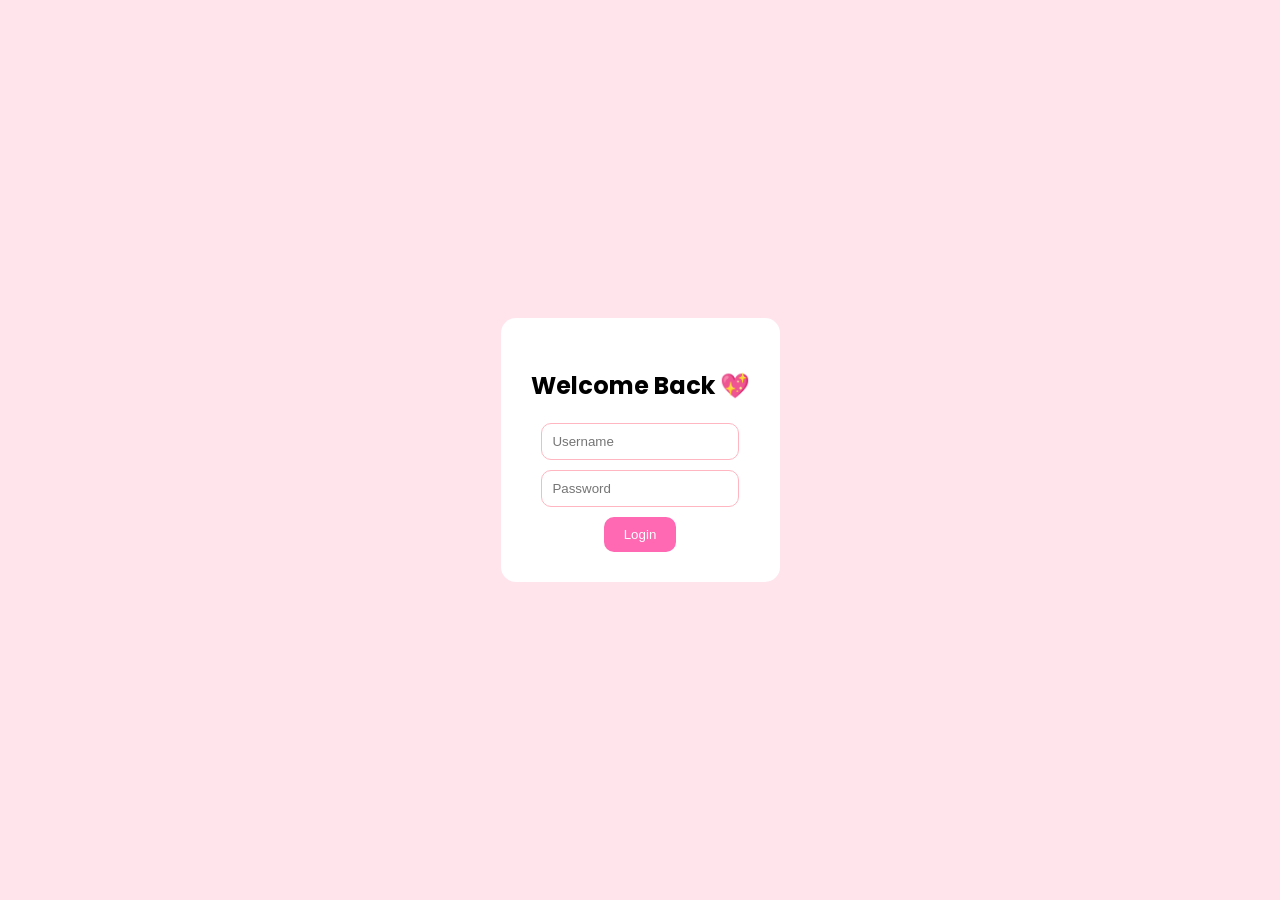
<file: index.html>
<!DOCTYPE html>
<html lang="en">
<head>
<meta charset="UTF-8">
<title>Login</title>
<link rel="stylesheet" href="style.css">
</head>
<body class="center">
<div class="login-box">
    <h2>Welcome Back 💖</h2>
    <input type="text" id="username" placeholder="Username">
    <input type="password" id="password" placeholder="Password">
    <button onclick="login()">Login</button>
</div>

<script src="script.js"></script>
</body>
</html>
</file>
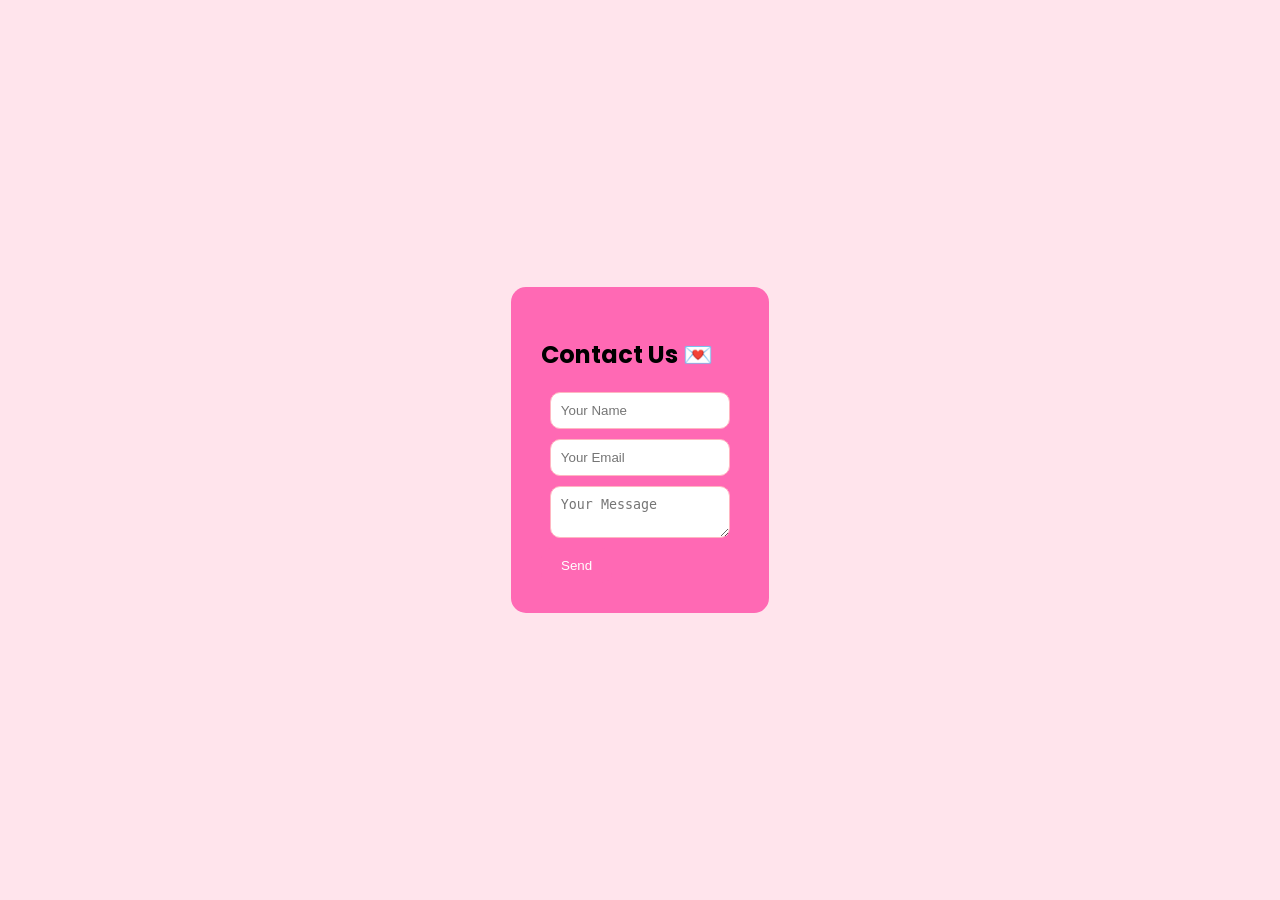
<file: contact.html>
<!DOCTYPE html>
<html lang="en">
<head>
<meta charset="UTF-8">
<title>Contact</title>
<link rel="stylesheet" href="style.css">
</head>
<body class="center">

<div class="contact-box">
    <h2>Contact Us 💌</h2>
    <input type="text" placeholder="Your Name">
    <input type="email" placeholder="Your Email">
    <textarea placeholder="Your Message"></textarea>
    <button>Send</button>
</div>

</body>
</html>
</file>
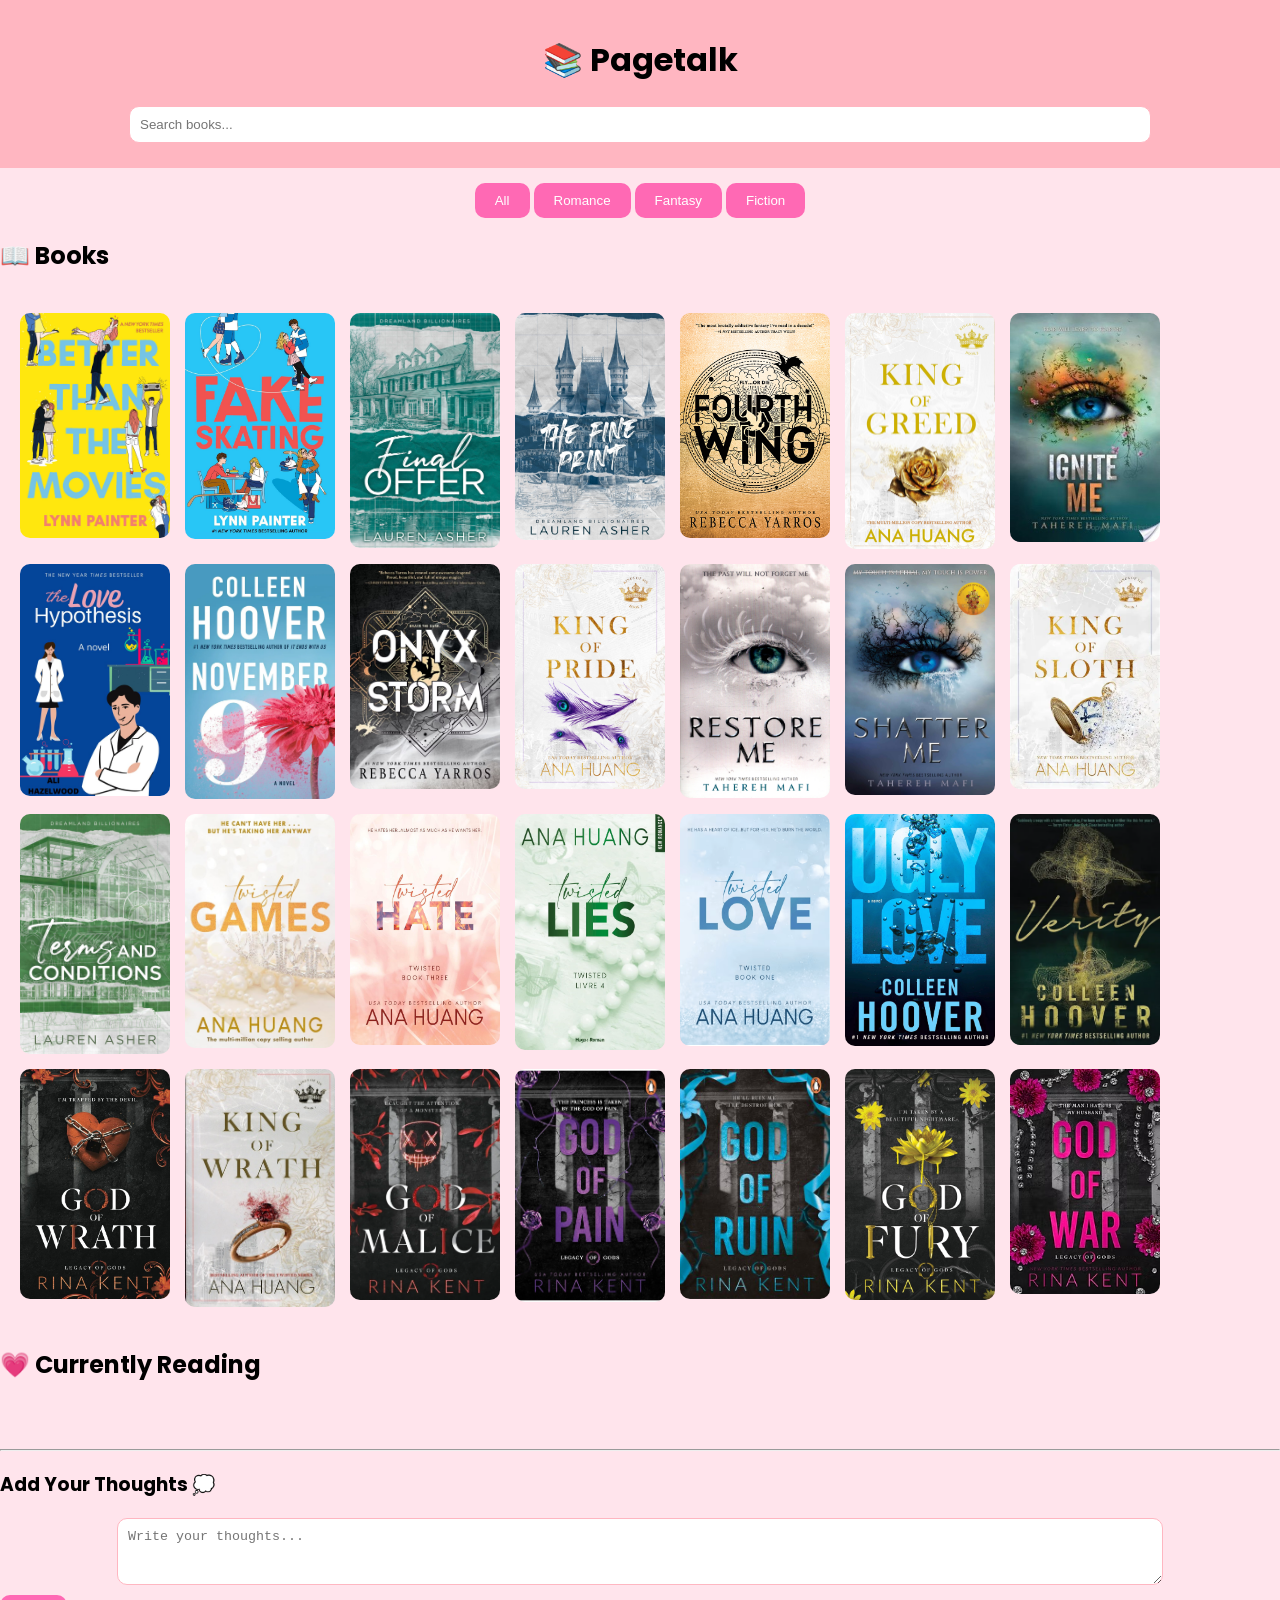
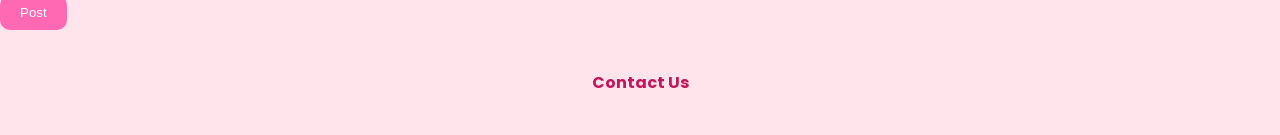
<file: home.html>
<!DOCTYPE html>
<html lang="en">
<head>
<meta charset="UTF-8">
<title>Book Library</title>
<link rel="stylesheet" href="style.css">
</head>
<body>

<header>
    <h1>📚 Pagetalk</h1>
    <input type="text" id="search" placeholder="Search books..." onkeyup="searchBook()">
</header>

<section class="categories">
    <button onclick="filterBooks('all')">All</button>
    <button onclick="filterBooks('romance')">Romance</button>
    <button onclick="filterBooks('fantasy')">Fantasy</button>
    <button onclick="filterBooks('fiction')">Fiction</button>
</section>

<h2>📖 Books</h2>
<div id="bookContainer" class="grid"></div>

<h2>💗 Currently Reading</h2>
<div id="currentReading" class="grid"></div>
<!-- Book Modal -->
<div id="bookModal" class="modal">
  <div class="modal-content">
    <span onclick="closeModal()" class="close">&times;</span>

    <h2 id="bookTitle"></h2>
    <p id="bookDesc"></p>

    <p><strong>Review:</strong> <span id="bookReview"></span></p>
    <p><strong>Thoughts:</strong> <span id="bookThoughts"></span></p>
    <p><strong>Quote:</strong> <span id="bookQuotes"></span></p>
  </div>
</div>
<hr>

<h3>Add Your Thoughts 💭</h3>
<textarea id="newThoughtInput" placeholder="Write your thoughts..." rows="3"></textarea>
<button onclick="postThought()">Post</button>
<a href="contact.html" class="contact-link">Contact Us</a>

<script src="script.js"></script>
</body>
</html>
</file>
<file: style.css>
@import url('https://fonts.googleapis.com/css2?family=Poppins:wght@300;400;600&family=Playfair+Display:wght@500&display=swap');

body {
    font-family: 'Poppins', sans-serif;
    background: #ffe4ec;
    margin: 0;
}
.center {
    display: flex;
    justify-content: center;
    align-items: center;
    height: 100vh;
}

/* Login */
.login-box {
    background: white;
    padding: 30px;
    border-radius: 15px;
    text-align: center;
}

input, textarea {
    display: block;
    margin: 10px auto;
    padding: 10px;
    width: 80%;
    border: 1px solid #ffb6c1;
    border-radius: 10px;
}

button {
    background: #ff69b4;
    color: white;
    padding: 10px 20px;
    border: none;
    border-radius: 10px;
    cursor: pointer;
}

/* Header */
header {
    background: #ffb6c1;
    padding: 15px;
    text-align: center;
}

.categories {
    text-align: center;
    margin: 15px;
}

/* Grid */
.grid {
    display: grid;
    grid-template-columns: repeat(auto-fill, 150px);
    gap: 15px;
    padding: 20px;
}

.grid img {
    width: 100%;
    border-radius: 10px;
    cursor: pointer;
}

/* Modal */
.modal {
    display: none;
    position: fixed;
    z-index: 1000;

    left: 0;
    top: 0;
    width: 100%;
    height: 100%;

    background: rgba(0,0,0,0.6);

    justify-content: center;
    align-items: center;
}
.modal-content {
    background: white;
    padding: 25px;
    border-radius: 15px;
    width: 60%;
    max-width: 500px;
    text-align: left;
}

.close {
    float: right;
    cursor: pointer;
}

/* Contact */
.contact-box {
    background: #ff69b4;
    padding: 30px;
    border-radius: 15px;
}
.contact-link {
    display: block;
    text-align: center;
    margin: 40px;
    font-weight: bold;
    color: #c2185b;
    text-decoration: none;
}
</file>
